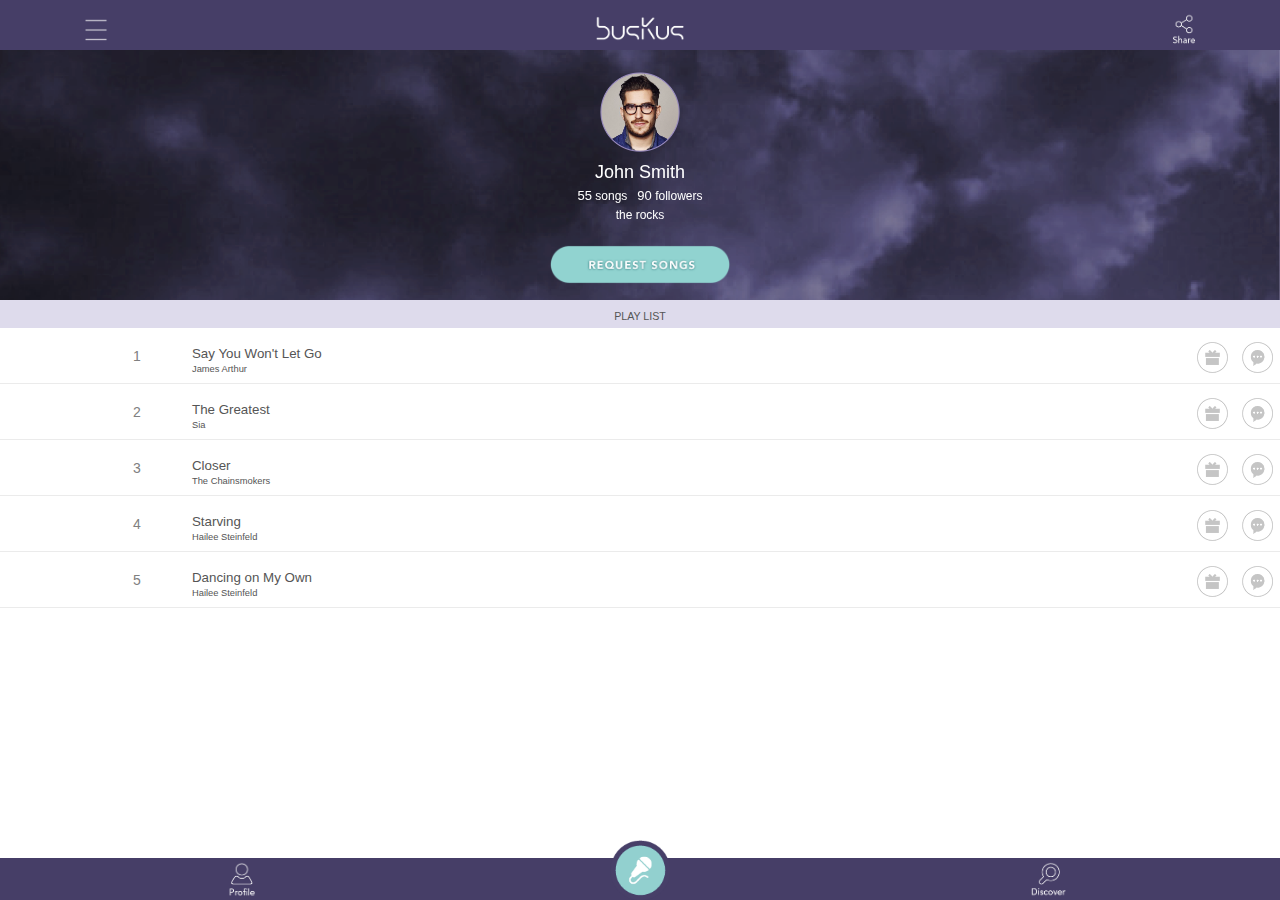
<file: index.html>
<!DOCTYPE html PUBLIC "-//W3C//DTD XHTML 1.0 Transitional//EN" "http://www.w3.org/TR/xhtml1/DTD/xhtml1-transitional.dtd">
<html xmlns="http://www.w3.org/1999/xhtml">
<head>
<meta http-equiv="Content-Type" content="text/html; charset=UTF-8" />
    <meta name="viewport" content="width=device-width">
<title>BuskUs</title>
<link href="css/index.css" rel="stylesheet" type="text/css" />
</head>

<body>
    
                

    <div class="container"> 
        

<div class ="header"> 
 
    <div class ="nav">
        
        
            
            <div id ="first">
        <ul>
             <li><a href="#" ><img class="display" src="images/profileicon.png" alt="logo" width="36px"/>
                </a></li>
            
        </ul>
            </div><!--end of first-->
     
        <div id ="secondcont">
        
          <div id ="second">
             
              
              <div id ="secondnav1">
              <a href="#" ><img class="display" src="images/Playlist-02.png" alt="logo" width="60px" height="auto"/>
                </a>
                   </div><!--end of secondnav1-->
              
              <a href="#">
              
                <div id ="secondnav"></div><!--end of secondnav--> 
              
              </a>
              
             </div><!--end of second-->
             </div><!--end of secondcont-->
        
        
        
        <div id ="third">
            <ul>
          
            <li><a href="#"><img class="display" src="images/discover-01.png" alt="logo" width="36px"/></a></li>
            
        </ul>
            </div><!--third-->
        
       
              </div> <!--end of nav-->
       
</div> 

        
        
        
        
        
        <div class ="topcontainer"> 
        
          <div class ="topbar">
              
              <div class ="topbar1"></div>
              
              
                <div class ="topbar4">
              <a href="#"><img class="display" src="images/burger-13-13.png" alt="logo" height="36px"/></a> 
              </div><!--end of topbar4-->
              
              <div class ="topbar2">
              <img class="display" src="images/logo-06.png" alt="logo" height="25px"/>
              </div><!--end of topbar2-->
              
              
              
              <div class ="topbar3">
              <a href="#"><img class="display" src="images/share-05.png" alt="logo" height="36px"/></a> 
              </div><!--end of topbar3-->
              
              
             
            
            
            </div><!--end of topbar1-->
        
            
        <div class ="photobar">
        
            <a href="#"><img class="profileimg" src="images/head-14.png" alt="logo" height="80px"/></a>
            
            
            <div class="profiletext">
          
          
            <h1>John Smith</h1>
                 <p><em>55</em> songs &nbsp;  <em>90</em> followers</p>
        
                 <p>the rocks</p>
            
            </div>
            
            
            
            <a href="requestsong.html"><img class="profilebutton" src="images/button-15.png" alt="logo" height="40px"/></a>
          
            
        </div> <!--end of photobar-->
            

            </div><!--end of topcontainer-->
                
        
        
        
        
        
        <div class ="title"> PLAY LIST
        </div>
        
        
        
       <a href="#"> <div class ="songs">
           
            <div class ="songs1">1</div><!--end of songs1-->
            
            <div class ="songs2">
                <div class ="upper">Say You Won't Let Go</div>
                <div class ="lower">James Arthur</div>
                </div><!--end of songs2-->
            
            <div class ="songs3">
                
                <a href="#"><img class="display" src="images/commenticon-13.png" alt="logo" height="45px"/></a>
                
             <a href="#"><img class="display" src="images/gifticon-17.png" alt="logo" height="45px"/></a>
            </div><!--end of songs3-->
            
        </div><!--end of songs--></a>
        
        
          
       <a href="#"> <div class ="songs">
           
            <div class ="songs1">2</div><!--end of songs1-->
            
            <div class ="songs2">
                <div class ="upper">The Greatest</div>
                <div class ="lower">Sia</div>
                </div><!--end of songs2-->
            
            <div class ="songs3">
                
                <a href="#"><img class="display" src="images/commenticon-13.png" alt="logo" height="45px"/></a>
                
             <a href="#"><img class="display" src="images/gifticon-17.png" alt="logo" height="45px"/></a>
            </div><!--end of songs3-->
            
        </div><!--end of songs--></a>
        
        
        <a href="#"> <div class ="songs">
           
            <div class ="songs1">3</div><!--end of songs1-->
            
            <div class ="songs2">
                <div class ="upper">Closer</div>
                <div class ="lower">The Chainsmokers</div>
                </div><!--end of songs2-->
            
            <div class ="songs3">
                
                <a href="#"><img class="display" src="images/commenticon-13.png" alt="logo" height="45px"/></a>
                
             <a href="#"><img class="display" src="images/gifticon-17.png" alt="logo" height="45px"/></a>
            </div><!--end of songs3-->
            
        </div><!--end of songs--></a>
        
        
        
                <a href="#"> <div class ="songs">
           
            <div class ="songs1">4</div><!--end of songs1-->
            
            <div class ="songs2">
                <div class ="upper">Starving</div>
                <div class ="lower">Hailee Steinfeld</div>
                </div><!--end of songs2-->
            
            <div class ="songs3">
                
                <a href="#"><img class="display" src="images/commenticon-13.png" alt="logo" height="45px"/></a>
                
             <a href="#"><img class="display" src="images/gifticon-17.png" alt="logo" height="45px"/></a>
            </div><!--end of songs3-->
            
        </div><!--end of songs--></a>
     
        
                    <a href="#"> <div class ="songs">
           
            <div class ="songs1">5</div><!--end of songs1-->
            
            <div class ="songs2">
                <div class ="upper">Dancing on My Own</div>
                <div class ="lower">Hailee Steinfeld</div>
                </div><!--end of songs2-->
            
            <div class ="songs3">
                
                <a href="#"><img class="display" src="images/commenticon-13.png" alt="logo" height="45px"/></a>
                
             <a href="#"><img class="display" src="images/gifticon-17.png" alt="logo" height="45px"/></a>
            </div><!--end of songs3-->
            
        </div><!--end of songs--></a>
     
        
        <div class ="basespace"></div>

        
       
    </div><!--end of container-->
    
    </body>
</html>
</file>
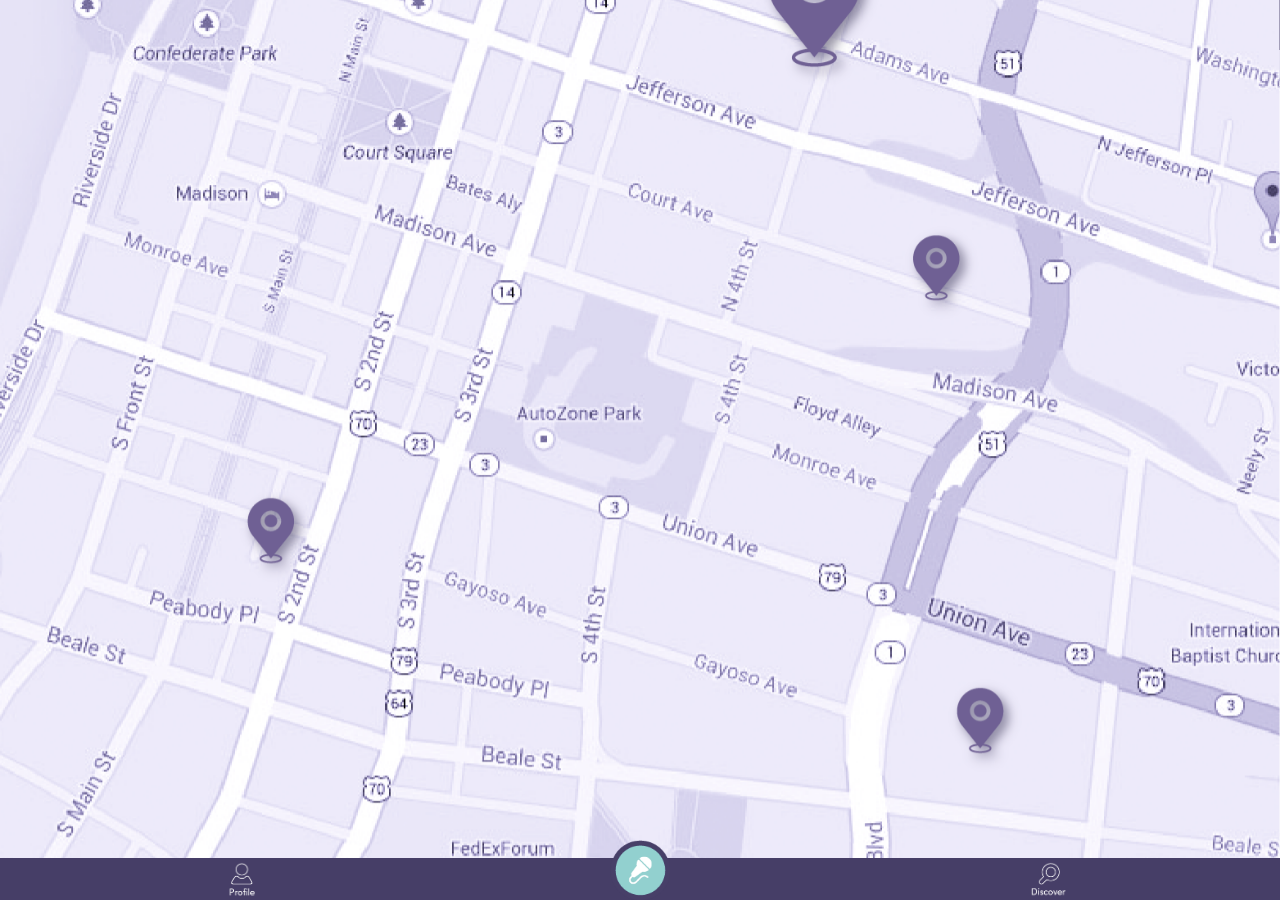
<file: discover.html>
<!DOCTYPE html PUBLIC "-//W3C//DTD XHTML 1.0 Transitional//EN" "http://www.w3.org/TR/xhtml1/DTD/xhtml1-transitional.dtd">
<html xmlns="http://www.w3.org/1999/xhtml">
<head>
<meta http-equiv="Content-Type" content="text/html; charset=UTF-8" />
    <meta name="viewport" content="width=device-width">
<title>wallet</title>
<link href="css/index.css" rel="stylesheet" type="text/css" />
    <link href="css/wallet.css" rel="stylesheet" type="text/css" />
</head>

<body>
    
    <div class="container"> 
        
        
        
           <div class="map">
        
        <a href="#"><img class="display" src="images/map-28.png" alt="logo" width=100%/></a> 
        
        
        </div>
        
        
          <div class ="header"> 
     
        <div id ="first">
        <ul>
             <li><a href="wallet.html" ><img class="display" src="images/profileicon.png" alt="logo" width="36px"/>
                </a></li>      
        </ul>
            </div><!--end of first-->
     
        <div id ="secondcont">
        
          <div id ="second">
         
              <div id ="secondnav1">
              <a href="donation.html" ><img class="display" src="images/Playlist-02.png" alt="logo" width="60px" height="auto"/>
                </a>
                   </div><!--end of secondnav1-->
              
              <a href="#">
              
                <div id ="secondnav"></div><!--end of secondnav--> 
              
              </a>
              
             </div><!--end of second-->
             </div><!--end of secondcont-->
        
        <div id ="third">
            <ul>
          
            <li><a href="#"><img class="display" src="images/discover-01.png" alt="logo" width="36px"/></a></li>
            
        </ul>
            </div><!--third-->
     
             <!--end of nav-->
       
</div> <!--end of header-->
        
        
        
        
          <div class ="topbar">
              
              <div class ="topbar1"></div>
              
              
                <div class ="topbar4">
              <a href="#"><img class="display" src="images/burger-13-13.png" alt="logo" height="36px"/></a> 
              </div><!--end of topbar4-->
              
              <div class ="topbar2">
              <p>Discover</p>
              </div><!--end of topbar2-->
              
              
              
              <div class ="topbar3">
              <a href="#"><img class="display" src="images/share-05.png" alt="logo" height="36px"/></a> 
              </div><!--end of topbar3-->    
        </div>
        
     
             <div class="menubar">
               
           <ul> 
              <li><a href="#Followed">LIST</a></li>
           <li> <a href="#Wallet">MAP</a></li>
             </ul>
        
            </div>
       
       
        <div class="card">
        
        <a href="#"><img class="display" src="images/card-29.png" alt="logo" height="160px"/></a> 
        
        
        </div>
        
         
        
        
        
        
               </div>
    
    
     <style>
        .menubar ul li{
            margin-left:17%;
        }
    
         .card{
             margin-top:20px;
             
             
         }
         
         
                .map{
         
                    position:fixed;
                    bottom:40px;
             
         }
    
    
    </style>
    
    
   
    </body>
    
    
   
    
    
    
</html>
</file>
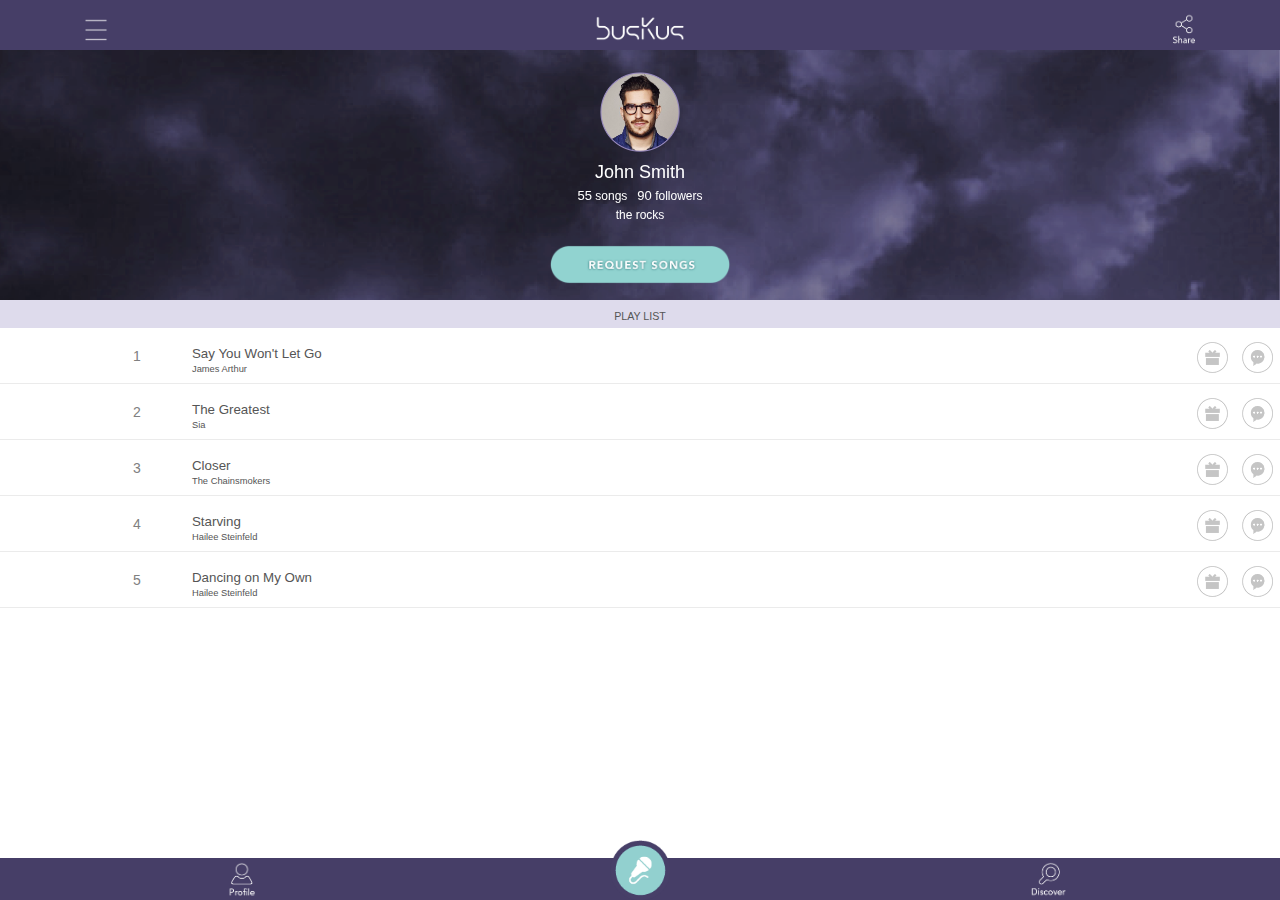
<file: donation.html>
<!DOCTYPE html PUBLIC "-//W3C//DTD XHTML 1.0 Transitional//EN" "http://www.w3.org/TR/xhtml1/DTD/xhtml1-transitional.dtd">
<html xmlns="http://www.w3.org/1999/xhtml">
<head>
<meta http-equiv="Content-Type" content="text/html; charset=UTF-8" />
    <meta name="viewport" content="width=device-width">
<title>Donation</title>
<link href="css/index.css" rel="stylesheet" type="text/css" />
</head>

<body>
    
                

    <div class="container"> 
        

<div class ="header"> 
 
    <div class ="nav">
        
        
            
            <div id ="first">
        <ul>
             <li><a href="wallet.html" ><img class="display" src="images/profileicon.png" alt="logo" width="36px"/>
                </a></li>
            
        </ul>
            </div><!--end of first-->
     
        <div id ="secondcont">
        
          <div id ="second">
             
              
              <div id ="secondnav1">
              <a href="#" ><img class="display" src="images/Playlist-02.png" alt="logo" width="60px" height="auto"/>
                </a>
                   </div><!--end of secondnav1-->
              
              <a href="#">
              
                <div id ="secondnav"></div><!--end of secondnav--> 
              
              </a>
              
             </div><!--end of second-->
             </div><!--end of secondcont-->
        
        
        
        <div id ="third">
            <ul>
          
            <li><a href="discover.html"><img class="display" src="images/discover-01.png" alt="logo" width="36px"/></a></li>
            
        </ul>
            </div><!--third-->
        
       
              </div> <!--end of nav-->
       
</div> <!--end of header-->
      
   <!--------------------------------------------->
        
        
        
        
        
        <div class ="topcontainer"> 
        
          <div class ="topbar">
              
              <div class ="topbar1"></div>
              
              
                <div class ="topbar4">
              <a href="#"><img class="display" src="images/burger-13-13.png" alt="logo" height="36px"/></a> 
              </div><!--end of topbar4-->
              
              <div class ="topbar2">
              <img class="display" src="images/logo-06.png" alt="logo" height="25px"/>
              </div><!--end of topbar2-->
              
              
              
              <div class ="topbar3">
              <a href="#"><img class="display" src="images/share-05.png" alt="logo" height="36px"/></a> 
              </div><!--end of topbar3-->
              
              
             
            
            
            </div><!--end of topbar1-->
        
            
        <div class ="photobar">
        
            <a href="#"><img class="profileimg" src="images/head-14.png" alt="logo" height="80px"/></a>
            
            
            <div class="profiletext">
          
          
            <h1>John Smith</h1>
                 <p><em>55</em> songs &nbsp;  <em>90</em> followers</p>
        
                 <p>the rocks</p>
            
            </div>
            
            
            
            <a href="requestsong.html"><img class="profilebutton" src="images/button-15.png" alt="logo" height="40px"/></a>
          
            
        </div> <!--end of photobar-->
            

            </div><!--end of topcontainer-->
        
        <!--------------------------------------------->
        
        
        
        
        
        
        <div class ="title"> PLAY LIST
        </div><!--end of title-->
        
        
        
       <a href="#"> <div class ="songs">
           
            <div class ="songs1">1</div><!--end of songs1-->
            
            <div class ="songs2">
                <div class ="upper">Say You Won't Let Go</div>
                <div class ="lower">James Arthur</div>
                </div><!--end of songs2-->
            
            <div class ="songs3">
                
                <a href="#"><img class="display" src="images/commenticon-13.png" alt="logo" height="45px"/></a>
                
             <a href="#"><img class="display" src="images/gifticon-17.png" alt="logo" height="45px"/></a>
            </div><!--end of songs3-->
            
        </div><!--end of songs--></a>
        
        
          
       <a href="#"> <div class ="songs">
           
            <div class ="songs1">2</div><!--end of songs1-->
            
            <div class ="songs2">
                <div class ="upper">The Greatest</div>
                <div class ="lower">Sia</div>
                </div><!--end of songs2-->
            
            <div class ="songs3">
                
                <a href="#"><img class="display" src="images/commenticon-13.png" alt="logo" height="45px"/></a>
                
             <a href="#"><img class="display" src="images/gifticon-17.png" alt="logo" height="45px"/></a>
            </div><!--end of songs3-->
            
        </div><!--end of songs--></a>
        
        
        <a href="#"> <div class ="songs">
           
            <div class ="songs1">3</div><!--end of songs1-->
            
            <div class ="songs2">
                <div class ="upper">Closer</div>
                <div class ="lower">The Chainsmokers</div>
                </div><!--end of songs2-->
            
            <div class ="songs3">
                
                <a href="#"><img class="display" src="images/commenticon-13.png" alt="logo" height="45px"/></a>
                
             <a href="#"><img class="display" src="images/gifticon-17.png" alt="logo" height="45px"/></a>
            </div><!--end of songs3-->
            
        </div><!--end of songs--></a>
        
        
        
                <a href="#"> <div class ="songs">
           
            <div class ="songs1">4</div><!--end of songs1-->
            
            <div class ="songs2">
                <div class ="upper">Starving</div>
                <div class ="lower">Hailee Steinfeld</div>
                </div><!--end of songs2-->
            
            <div class ="songs3">
                
                <a href="#"><img class="display" src="images/commenticon-13.png" alt="logo" height="45px"/></a>
                
             <a href="#"><img class="display" src="images/gifticon-17.png" alt="logo" height="45px"/></a>
            </div><!--end of songs3-->
            
        </div><!--end of songs--></a>
     
        
                    <a href="#"> <div class ="songs">
           
            <div class ="songs1">5</div><!--end of songs1-->
            
            <div class ="songs2">
                <div class ="upper">Dancing on My Own</div>
                <div class ="lower">Hailee Steinfeld</div>
                </div><!--end of songs2-->
            
            <div class ="songs3">
                
                <div id="icon1"><a href="#"><img class="display" src="images/commenticon-13.png" alt="logo" height="45px"/></a></div>
                
        <div class="popup" onclick="myFunction()"><img class="display" src="images/gifticon-17.png" alt="logo" height="45px"/>
  <span class="popuptext" id="myPopup"><img class="display" src="images/donation-27.png" alt="logo" width=100%/></span>
</div>
            </div><!--end of songs3-->
            
        </div><!--end of songs--></a>
     
        
        <div class ="basespace"></div>

        

        
        

        
<style>



/* The actual popup (appears on top) */
.popup .popuptext {
    margin-left:-78%;
    visibility: hidden;
    width: 102%;
    background-color: none;
    padding: 10px;
    position:fixed;
    bottom:-10px;
}


/* Toggle this class when clicking on the popup container (hide and show the popup) */
.popup .show {
    visibility: visible;
    -webkit-animation: fadeIn 1s;
    animation: fadeIn 1s
}

/* Add animation (fade in the popup) */
@-webkit-keyframes fadeIn {
    from {opacity: 0;} 
    to {opacity: 1;}
}

@keyframes fadeIn {
    from {opacity: 0;}
    to {opacity:1 ;}
}  

        
        </style>        
        
        
        <script>
      
// When the user clicks on <div>, open the popup
function myFunction() {
    var popup = document.getElementById('myPopup');
    popup.classList.toggle('show');
}
</script>
   
       
    </div><!--end of container-->
    
    </body>
</html>
</file>
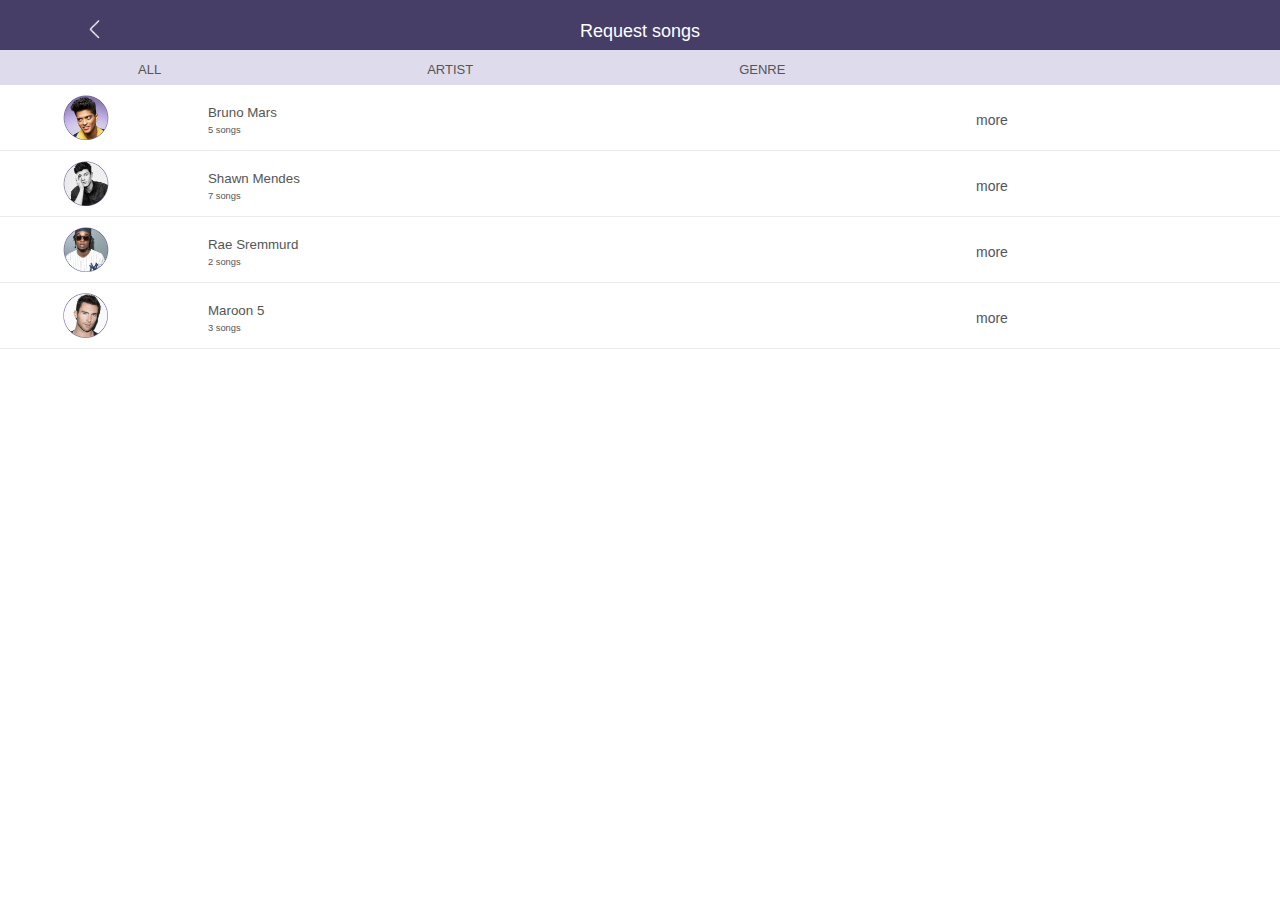
<file: requestsong.html>
<!DOCTYPE html PUBLIC "-//W3C//DTD XHTML 1.0 Transitional//EN" "http://www.w3.org/TR/xhtml1/DTD/xhtml1-transitional.dtd">
<html xmlns="http://www.w3.org/1999/xhtml">
<head>
<meta http-equiv="Content-Type" content="text/html; charset=UTF-8" />
    <meta name="viewport" content="width=device-width">
<title>Requestsongs</title>
<link href="css/index.css" rel="stylesheet" type="text/css" />
    <link href="css/requestsong.css" rel="stylesheet" type="text/css" />
</head>
   <body>
       
         <div class ="topbar">
              
              <div class ="topbar1"></div>
              
              
                <div class ="topbar4">
              <a href="donation.html"><img class="display" src="images/backicon-17.png" alt="logo" height="36px"/></a> 
              </div><!--end of topbar4-->
              
              <div class ="topbar2">
              <p>Request songs</p>
              </div><!--end of topbar2-->
   
            
            </div><!--end of topbar1-->

           <div class="menubar">
          
           <ul> 
            <li><a href="#Followed">ALL</a></li>
            <li><a href="#Wallet">ARTIST</a></li>
            <li><a href="#SETTING">GENRE</a></li>
           </ul>
        
            </div>
       
       
       
          <a href="#"> <div class ="songs">
           
            <div class ="songs1">
              <a href="#"><img class="display" src="images/img-singer-25.png" alt="logo" height="45px"/></a>
           
           
           
           </div><!--end of songs1-->
            
            <div class ="songs2">
                <div class ="upper">Bruno Mars</div>
                <div class ="lower">5 songs</div>
                </div><!--end of songs2-->
            
            <div class ="songs3">

                 <div> <p >more</p></div>
            </div>
       
        </div><!--end of songs--></a>
    
             
       <a href="#"> <div class ="songs">
           
            <div class ="songs1">
              <a href="#"><img class="display" src="images/img-singer-24.png" alt="logo" height="45px"/></a>
           
           
           
           </div><!--end of songs1-->
            
            <div class ="songs2">
                <div class ="upper">Shawn Mendes</div>
                <div class ="lower">7 songs</div>
                </div><!--end of songs2-->
            
            <div class ="songs3">

                 <div> <p >more</p></div>
            </div>
       
        </div><!--end of songs--></a>
       
       
       
              <a href="#"> <div class ="songs">
           
            <div class ="songs1">
              <a href="#"><img class="display" src="images/img-singer-23.png" alt="logo" height="45px"/></a>
           
           
           
           </div><!--end of songs1-->
            
            <div class ="songs2">
                <div class ="upper">Rae Sremmurd</div>
                <div class ="lower">2 songs</div>
                </div><!--end of songs2-->
            
            <div class ="songs3">

                 <div> <p >more</p></div>
            </div>
       
        </div><!--end of songs--></a>
       
       
       
       
      
       <a href="#"> <div class ="songs">
           
            <div class ="songs1">
              <a href="#"><img class="display" src="images/img-singer-21.png" alt="logo" height="45px"/></a>
           
           
           
           </div><!--end of songs1-->
            
            <div class ="songs2">
                <div class ="upper">Maroon 5</div>
                <div class ="lower">3 songs</div>
                </div><!--end of songs2-->
            
            <div class ="songs3">
                
                 <div class="dropdown">
  <p onclick="myFunction()" class="dropbtn">more</p>
  <div id="myDropdown" class="dropdown-content">
      
    <a href="#">Shiver</a>
       <img class="display" src="images/selecticon-17.png" alt="logo" height="45px"/>
    <a href="#">Harder to breath</a>
        <img class="display" src="images/selecticon-17.png" alt="logo" height="45px"/>
    <a href="#">She will be loved</a>
   
      <img class="display" src="images/selecticon-17.png" alt="logo" height="45px"/>

      
      
  </div>
</div>
            </div><!--end of songs3-->
            
        </div><!--end of songs--></a>
       
       
       
       
       
    

    
  
       
<script>
       
       function myFunction() {
    document.getElementById("myDropdown").classList.toggle("show");
}

// Close the dropdown if the user clicks outside of it
window.onclick = function(event) {
  if (!event.target.matches('.dropbtn')) {

    var dropdowns = document.getElementsByClassName("dropdown-content");
    var i;
    for (i = 0; i < dropdowns.length; i++) {
      var openDropdown = dropdowns[i];
      if (openDropdown.classList.contains('show')) {
        openDropdown.classList.remove('show');
      }
    }
  }
}
    
</script>
       
    
        
   </body>  
</html>
</file>
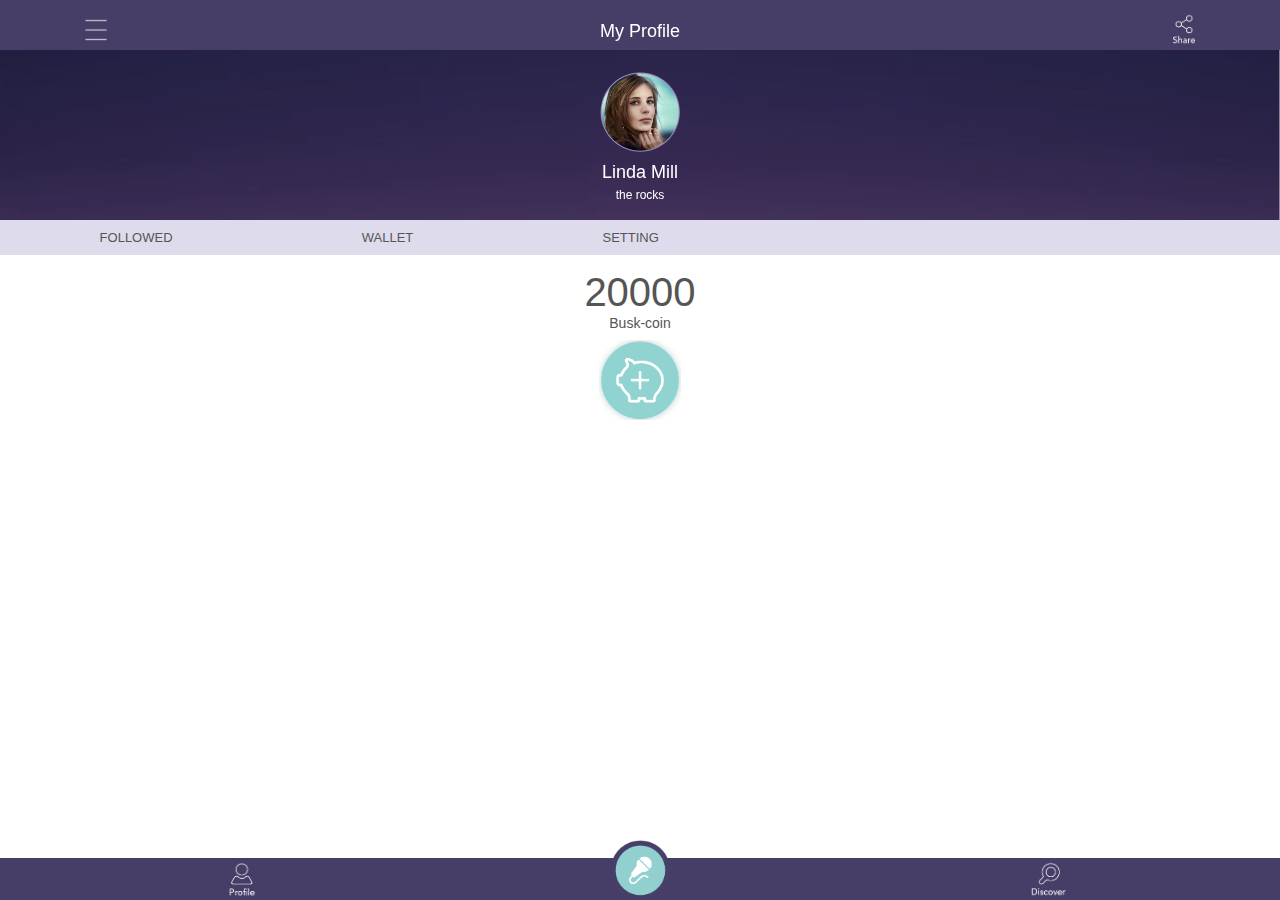
<file: wallet.html>
<!DOCTYPE html PUBLIC "-//W3C//DTD XHTML 1.0 Transitional//EN" "http://www.w3.org/TR/xhtml1/DTD/xhtml1-transitional.dtd">
<html xmlns="http://www.w3.org/1999/xhtml">
<head>
<meta http-equiv="Content-Type" content="text/html; charset=UTF-8" />
    <meta name="viewport" content="width=device-width">
<title>wallet</title>
<link href="css/index.css" rel="stylesheet" type="text/css" />
    <link href="css/wallet.css" rel="stylesheet" type="text/css" />
</head>

<body>
    
   <div class="container"> 
  
  
       
       
   <div class ="header"> 
     
        <div id ="first">
        <ul>
             <li><a href="#" ><img class="display" src="images/profileicon.png" alt="logo" width="36px"/>
                </a></li>      
        </ul>
            </div><!--end of first-->
     
        <div id ="secondcont">
        
          <div id ="second">
         
              <div id ="secondnav1">
              <a href="donation.html" ><img class="display" src="images/Playlist-02.png" alt="logo" width="60px" height="auto"/>
                </a>
                   </div><!--end of secondnav1-->
              
              <a href="#">
              
                <div id ="secondnav"></div><!--end of secondnav--> 
              
              </a>
              
             </div><!--end of second-->
             </div><!--end of secondcont-->
        
        <div id ="third">
            <ul>
          
            <li><a href="discover.html"><img class="display" src="images/discover-01.png" alt="logo" width="36px"/></a></li>
            
        </ul>
            </div><!--third-->
     
             <!--end of nav-->
       
</div> <!--end of header-->
        
        
        
<div class ="topcontainer"> 
        
          <div class ="topbar">
              
              <div class ="topbar1"></div>
              
              
                <div class ="topbar4">
              <a href="#"><img class="display" src="images/burger-13-13.png" alt="logo" height="36px"/></a> 
              </div><!--end of topbar4-->
              
              <div class ="topbar2">
              <p>My Profile</p>
              </div><!--end of topbar2-->
              
              
              
              <div class ="topbar3">
              <a href="#"><img class="display" src="images/share-05.png" alt="logo" height="36px"/></a> 
              </div><!--end of topbar3-->
              
              
            
            </div><!--end of topbar1-->
        
            
        <div class ="photobar1">
        
            <a href="#"><img class="profileimg" src="images/headgirl-14.png" alt="logo" height="80px"/></a>
            
            
            <div class="profiletext">
          
          
            <h1>Linda Mill</h1>
            <p>the rocks</p>
            
            </div>
            
        </div> <!--end of photobar-->
            

            </div><!--end of topcontainer-->
        
        <!--------------------------------------------->
        
        
       
           <div class="menubar">
               
           <ul> 
              <li><a href="#Followed">FOLLOWED</a></li>
               
               <li style="position=center"><div id="underline"> <a href="#Wallet">WALLET</a></div></li>

               
            <li><a href="#SETTING">SETTING</a></li>
             </ul>
        
            </div>
     
   
       
    
       <div class="addmoney">
           
           <h1>20000</h1>
           <p>Busk-coin</p>
       
         <div id="addicon"> <a href="#"><img class="display" id="addimg" src="images/addicon-19.png" alt="logo" height="80px"/></a>
            </div>
         
       
       </div>
       

    
        </div>
    
    
        
      
   
    </body>
             
</html>
</file>
<file: css/index.css>
body{
    margin: 0;
	/*color:rgba(105,126,143,1);*/
	font-family: "12 Avenir 85 Heavy 08173", "Helvetica Neue Light", Helvetica, Arial, sans-serif;
	font-size: 14px;
    font-weight: 100;
    background-size: cover;
    color: rgb(85, 85, 85);
}

a {
    text-decoration: none;
    color: rgb(85, 85, 85);
}


.header{
    width: 100%;
    height: 60px;
    background-color: none;
    padding-top: 0px;
     padding-left: 0%;
	padding-right: 0%;
    position: fixed;
    bottom: 0;
}



    

#first{
float: left;
    height: 45px;
    background-color: none;
    position: relative;
    padding-top: 18px;
     padding-left: 0px;
	padding-right: auto;
    width:38%;
    
}


 #first ul li{
    list-style: none;
    padding-left: 45%;
    padding-right: 10%;
     padding-top: 0px;
     margin-top: 0px;
     float: left;
    
}

#first ul {
padding-left: 2%;
    background-color: rgb(70, 62, 103);
    padding-top: 4px;
    margin-top: 0px;
    height: 50px;
  
    
}



#second{
    background-color:none; 
    width: 24%;
    height: 45px;
    float: left;
    padding-top: 0px
    
        
       
}



#secondnav{
    background-color: rgb(70, 62, 103);
    width: 100%;
    height: 50px;
    margin-top: 0px;
    padding-top: 0px;
    
}

#secondnav1{
    height: 18px;
}


#secondnav1 a img{

   margin-left: auto;
    padding-left: auto;
    padding-right: auto;
    padding-left: auto;
    margin-top: 0px;
        padding-top:auto;
        
}



#third{
float: right;
    height: 45px;
     background-color:none;
   
    position: relative;
    padding-top: 18px;
     padding-left: 0px;
	padding-right: auto;
    width:38%;
    
}

 #third ul li{
    list-style: none;
    padding-left: 10%;
    padding-right: 45%;
     padding-top: 0px;
     margin-top: 2px;
     float: right;
    
}

#third ul {
padding-left: 2%;
    background-color: rgb(70, 62, 103);
    padding-top: 2px;
    margin-top: 0px;
    height: 45px;
  
    
}

IMG.display{
   display: block;
    margin-left: auto;
    margin-right: auto;
    margin-top: auto;
    margin-bottom: auto;
}


/*--------------------------------------------*/


.topcontainer{
 width: 100%;
    height: 50px;
    background-color: none;
    padding-top: 0px;
   padding-left: 0%;
	padding-right: 0%;
    position: fixed;
    top: 0;
}


.topbar{
    background-color: rgb(70, 62, 103);
    width: 100%;
    height: 50px;
    float:left;
    
}



.topbar4{
    width: 15%;
    background-color:none;
    height: 37px;
    float:left;
    padding-top: 12px;
}

.topbar2{
    width: 70%;
    background-color:none;
    height: 22px;
    float:left;
    padding-top: 16px;
}


.topbar3{
    width: 15%;
    background-color:none;
    height: 37px;
    float:right;
    padding-top: 12px;
}




.photobar{
    background-image:url(images/bgimg-16.png);
    background-repeat: no-repeat;
    background-size:cover;
    width: 100%;
    height: 250px;
    padding: 0;
    margin: 0;
    float:left;
}


.photobar1{
    background-image:url(images/walletbg-18.png);
    background-repeat: no-repeat;
    background-size:cover;
    width: 100%;
    height: 170px;
    padding: 0;
    margin: 0;
    float:left;
}

.photobar1 img{
    margin-top: 12px;
    margin-left: auto;
    margin-right: auto;
    padding-top: 10px;
    background-color:none;
    clear: both;
 
}

.photobar img{
    margin-top: 12px;
    margin-left: auto;
    margin-right: auto;
    padding-top: 10px;
    background-color:none;
    clear: both;
 
}

.profileimg{
    display: block;
    margin-left: auto;
    margin-right: auto;
    
    margin-top: 10px;
    background-color:none;
    clear: both;
}

.profilebutton{
    display: block;
    margin-left: auto;
    margin-right: auto;
    margin-bottom: 0px;
    margin-top: 0px;
    background-color:none;
    clear: both;
    
}    


.profiletext h1{
    margin-top:10px;
    margin-bottom: 5px;
    font-family: inherit
   display: block;
   text-align: center;
    font-size: 18px;
    font-weight: 300;
    color: white;
    background-color: none;
}


.profiletext p{
  margin-top:5px;
  margin-bottom: 0px;
  font-family: inherit
   display: block;
   text-align: center;
    font-size: 12px;
    font-weight: 10;
    color: white;
     background-color: none;
}
    
    
em{
    font-size: 13px;
    font-weight: 500;
    font-style: normal; 
}








.title {
    background-color: rgb(222, 219, 236);
    width: 100%;
    height: 18px;
    text-align: center;
    padding-top: 310px;
    margin-top: 0px;
    float:left;
    font-size: 8pt;
   
}


div.menubar {
    background-color: rgb(222, 219, 236);
    width: 100%;
    height: 35px;
    margin-top: 220px;
    overflow: auto;
    white-space: nowrap;   
}




.title1 p{
     text-align: center;
     font-size: 9pt; 
    
}



.songs {
    background-color:none;
    width: 100%;
    height: 55px;
    border-bottom: 1px solid rgb(235, 235, 235);
    float:left;
}

.songs1{
    background-color:none; 
    width: 11%;
    padding-top: 20px;
    height: 28px;
    float: left;
    text-align: right;
    padding-right: 4%;
        font-size: 12;
        color: grey;
        
}
.songs2{
    background-color:none; 
    width: 60%;
    height: 100%;
    float: left;
  
}


.songs3 img{
    margin-top:7px;
    float: right;
    background-color: none;
    
    
}

.upper{
     background-color:none; 
    width: 80%;
    height: 18px;
    float: left;
    padding-top: 18px;
    font-size: 10pt;
}

.lower{
     background-color:none; 
    width: 80%;
    height: 20px;
    float: left;  
    margin-top: auto;
    margin-bottom: auto;
    padding-top: 0px;
    font-size: 7pt;
}




.basespace{
    width: 100%;
    height: 40px;
    float:left;
}
</file>
<file: css/wallet.css>
.feedback{
    
    width: 100%;
    height: 200x;
    background-color: none;
    padding-top: 0px;
     padding-left: 0%;
	padding-right: 0%;
    position: fixed;
    bottom: 40px;
}


div.menubar {
    background-color: rgb(222, 219, 236);
    width: 100%;
    height: 35px;
    margin-top: 220px;
    overflow: auto;
    white-space: nowrap; 
    text-align: center;
}

.menubar ul{
   width: 100%;
   list-style: none;
    padding-left: 0;
    padding-right:0;
     padding-top: 0px;
     margin-top: 0;
  
 
    
}


.menubar ul li{
   
    padding-left:7%;
    padding-right:7%;
    padding-top:10px;
    float:left;
    font-size:13px;
    font-weight:500;
}



.menubar ul li a{
    
      display: block;
    padding-left: 10px;
    text-decoration: none;
}

#underline{
border-bottom: rbg(100, 100, 100);
}

.addmoney h1 { 
    margin-top:15px;
    margin-bottom: 0px;
    text-align: center;
    font-size: 40px;
    font-weight: 400;
   
}

.addmoney p{
    margin-top:0px;
    text-align: center

}

.topbar2 p{
    color:white;
    text-align: center;
    font-size: 18px;
   
    
}

.topbar2{
    width: 70%;
    background-color:none;
    height: 22px;
    float:left;
    padding-top: 3px;
}

#addicon{
    margin:-5px;
    
    
}
</file>
<file: css/requestsong.css>
.topbar2 p{
    color:white;
    text-align: center;
    font-size: 18px;
}


.topbar2{
    width: 70%;
    background-color:none;
    height: 22px;
    float:left;
    padding-top: 3px;
}

div.menubar {
    background-color: rgb(222, 219, 236);
    width: 100%;
    height: 35px;
    margin-top: 220px;
    overflow: auto;
    white-space: nowrap; 
    text-align: center;
}

.menubar ul{
   width: 100%;
   list-style: none;
    padding-left: 0;
    padding-right:0;
     padding-top: 0px;
     margin-top: 0;
  
 
    
}


.menubar ul li{
   
    padding-left:10%;
    padding-right:10%;
    padding-top:12px;
    float:left;
    font-size:13px;
    font-weight:500;
}

.menubar ul li a{
    
   display: block;
    padding-left: 10px;
    text-decoration: none;
}




.songs {
    background-color:none;
    width: 100%;
    height: 65px;
    border-bottom: 1px solid rgb(235, 235, 235);
    float:left;
}

.songs1{
    background-color:none; 
    width: 11%;
    padding-top: 10px;
    padding-left:16px;
    height: 45px;
    float: left;
    text-align: right;
    padding-right: 4%;
        font-size: 12;
        color: grey;
        
}
.songs2{
    background-color:none; 
    width: 60%;
    height: 100%;
    float: left;
  
}


.songs3 img{
    margin-top:25px;
    margin-right:6%;
    float: right;
    background-color: none;
    
    
}

.upper{
     background-color:none; 
    width: 80%;
    height: 20px;
    float: left;
    padding-top: 20px;
    font-size: 10pt;
}

.lower{
     background-color:none; 
    width: 80%;
    height: 20px;
    float: left;  
    margin-top: auto;
    margin-bottom: auto;
    padding-top: 0px;
    font-size: 7pt;
}





-------------------


/* Dropdown button on hover & focus */


/* The container <div> - needed to position the dropdown content */

.dropdown {
    display: inline-block;
}


/* Dropdown Content (Hidden by Default) */
.dropdown-content {
    display: none;
    margin-top:0px;
    background-color: #6F6094;
    min-width: 160px;

   
}

/* Links inside the dropdown */
.dropdown-content a {
    color: white;
    padding: 18px 80px;
    text-decoration: none;
    display:block;
    width:30%
}


.dropdown-content img{
    margin-top:-50px;
    color: white;
    padding: 0px 0px;
    float:right;
clear:both;
}

.show {
    display:block;
margin-top:-9px;
}


.songs3 p{
    margin-top:12px;
    padding:15px;
        padding-left:0px
    
}

.drop{
    height;60px;
    background-color: 
    
    
    
}
</file>
